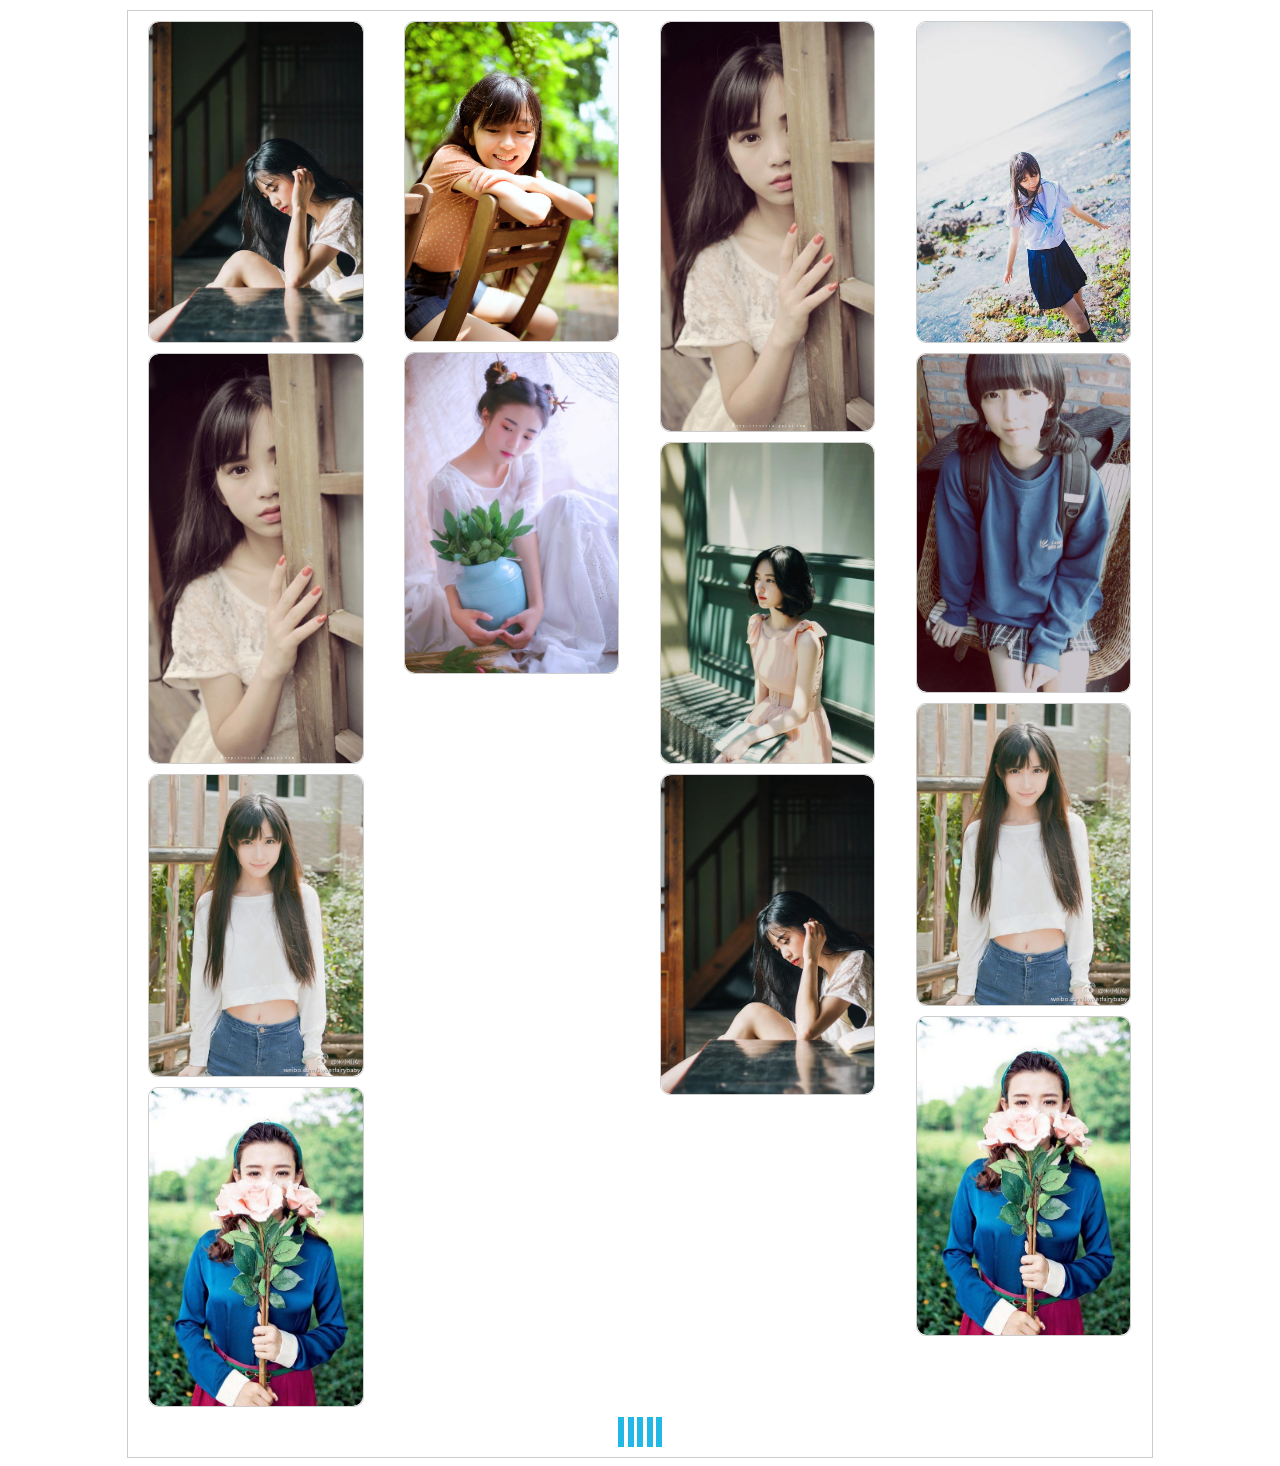
<file: cascade/index.html>
<!DOCTYPE html>
<html lang="zh">
<head>
	<meta charset="UTF-8" />
	<meta name="viewport" content="width=device-width, initial-scale=1.0" />
	<meta http-equiv="X-UA-Compatible" content="ie=edge" />
	<title>瀑布流</title>
	<link rel="stylesheet" href="css/cascade.css" />
</head>
<body>
	<div class="wrapper clearFix">
		<div class="cascade">
			<div class="img-wrapper">
				<img src="images/0.jpg" alt="" />
				<span class="show-title">美女1</span>
			</div>
			<div class="img-wrapper">
				<img src="images/1.jpg" alt="" />
				<span class="show-title">美女1</span>
			</div>
			<div class="img-wrapper">
				<img src="images/2.jpg" alt="" />
				<span class="show-title">美女1</span>
			</div>
			<div class="img-wrapper">
				<img src="images/3.jpg" alt="" />
				<span class="show-title">美女1</span>
			</div>
		</div>
		<div class="cascade">
			<div class="img-wrapper">
				<img src="images/4.jpg" alt="" />
				<span class="show-title">美女1</span>
			</div>
			<div class="img-wrapper">
				<img src="images/5.jpg" alt="" />
				<span class="show-title">美女1</span>
			</div>
		</div>
		<div class="cascade">
			<div class="img-wrapper">
				<img src="images/1.jpg" alt="" />
				<span class="show-title">美女1</span>
			</div>
			<div class="img-wrapper">
				<img src="images/7.jpg" alt="" />
				<span class="show-title">美女1</span>
			</div>
			<div class="img-wrapper">
				<img src="images/0.jpg" alt="" />
				<span class="show-title">美女1</span>
			</div>
		</div>
		<div class="cascade">
			<div class="img-wrapper">
				<img src="images/8.jpg" alt="" />
				<span class="show-title">美女1</span>
			</div>
			<div class="img-wrapper">
				<img src="images/9.jpg" alt="" />
				<span class="show-title">美女1</span>
			</div>
			<div class="img-wrapper">
				<img src="images/2.jpg" alt="" />
				<span class="show-title">美女1</span>
			</div>
			<div class="img-wrapper">
				<img src="images/3.jpg" alt="" />
				<span class="show-title">美女1</span>
			</div>
		</div>
		<div class="clear"></div>
		<!--loading-->
		<div class="sk-spinner-wave">
			<div class="sk-rect1"></div>
			<div class="sk-rect2"></div>
			<div class="sk-rect3"></div>
			<div class="sk-rect4"></div>
			<div class="sk-rect5"></div>
		</div>
	</div>
	
	<script src="js/jquery-3.1.0.min.js"></script>
	<script src="js/cascade.js"></script>
	<script type="text/javascript">
		//遵行的DOM结构，可以没有span
//		<div class="img-wrapper">
//			<img src="images/0.jpg" alt="" />
//			<span class="show-title"></span>
//		</div>
		var Cascade = new Cascade({
			$cascadeWrapper : $('.wrapper'),				//必传
			cascades :  $('.wrapper').children('.cascade'),	//必传
			imgWrapperClass : 'img-wrapper',				//选传
			imgClass : '',									//选传
			hasTitle : true,									//选传
			titleClass : 'show-title'						//选传
		});
	</script>
</body>
</html>
</file>
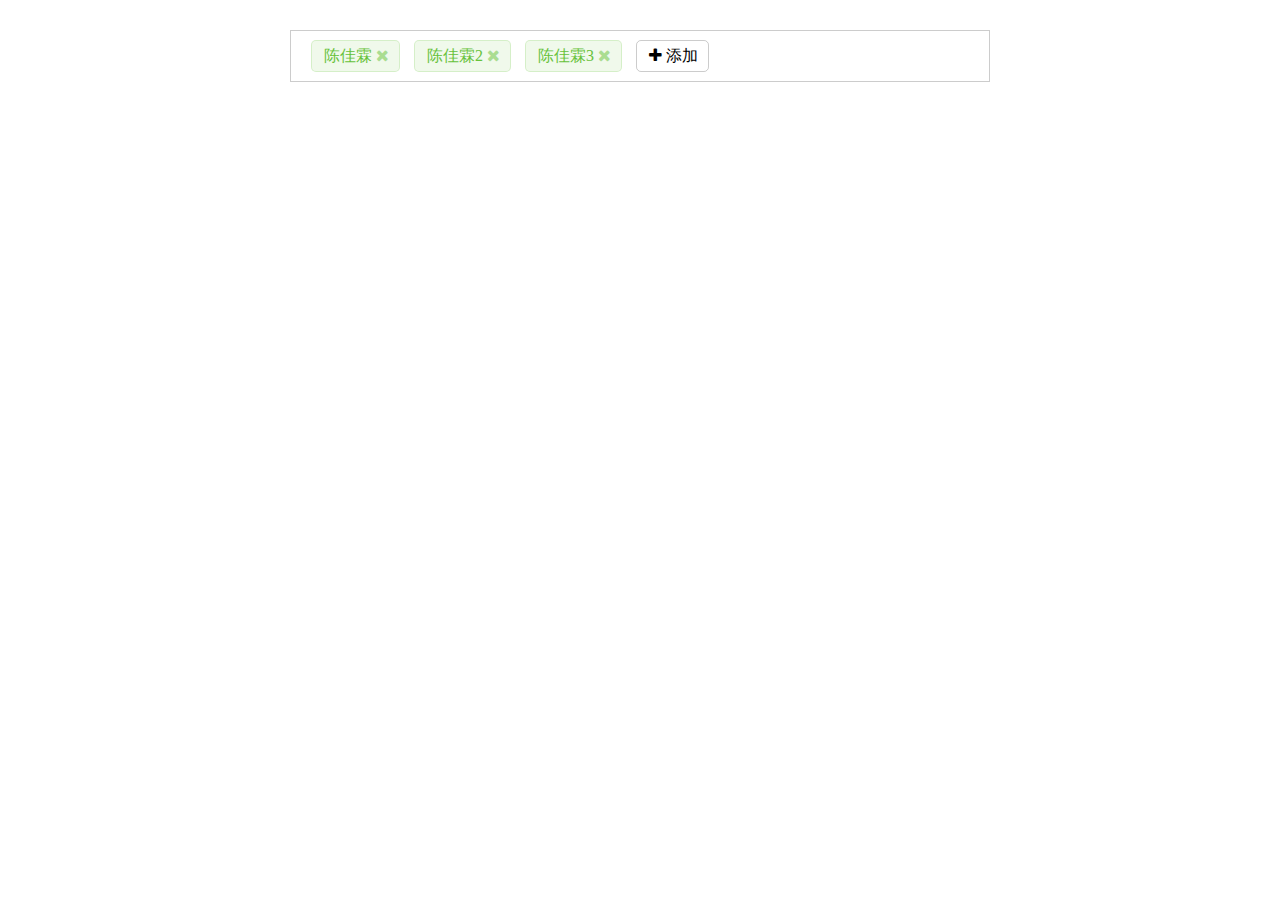
<file: dynamic-input/index.html>
<!DOCTYPE html>
<html lang="en">
<head>
    <meta charset="UTF-8">
    <meta name="viewport" content="width=device-width, initial-scale=1.0">
    <meta http-equiv="X-UA-Compatible" content="ie=edge">
    <title>动态input</title>
    <link rel="stylesheet" href="./css/font-awesome.min.css">
    <link rel="stylesheet" href="./css/dynamic-input.css">
</head>
<body>
    <div class="wrapper">
        <div class="dynamic-wrapper">
            
        </div>
    </div>
   
</body>
<script src="./js/jquery.min.js"></script>
<script src="./js/dynamic-input.js"></script>
<script>
    var initData = [
        {
            name : '陈佳霖',
            erp : 'chenjialin1',
            email : 'test@foxmail.com'
        },
        {
            name : '陈佳霖2',
            erp : 'chenjialin2',
            email : 'test@foxmail.com'
        },{
            name : '陈佳霖3',
            erp : 'chenjialin2',
            email : 'test@foxmail.com'
        }
    ];
    var dynamicInput = new window.DynamicInput({
        $domWrapper : $('.dynamic-wrapper'),
        initData : initData,
        onChange : function(list,curData){
            console.log(list);
            console.log(curData)
        }
    });
</script>
</html>
</file>
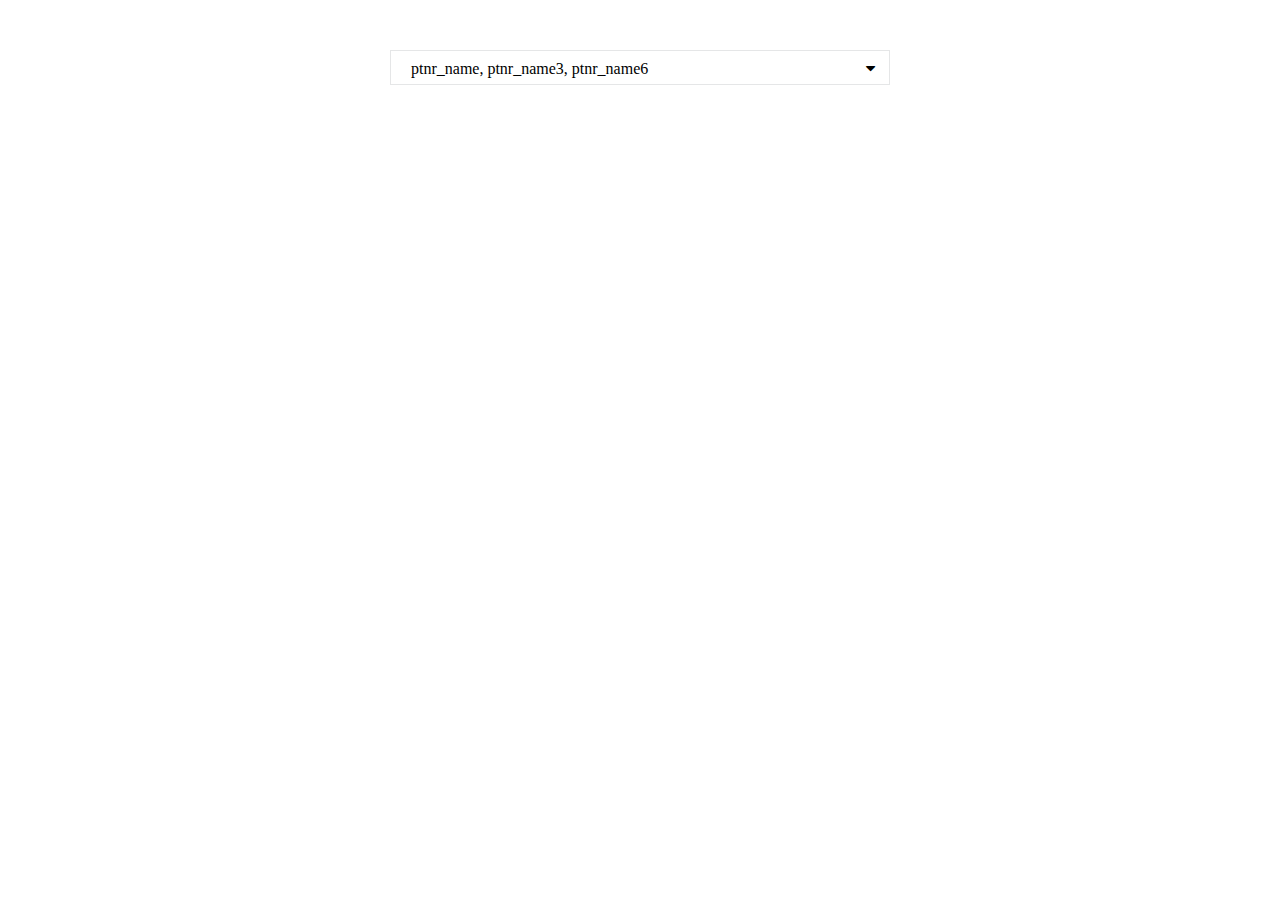
<file: multi-selector/index.html>
<!DOCTYPE html>
<html lang="en">
<head>
    <meta charset="UTF-8">
    <meta name="viewport" content="width=device-width, initial-scale=1.0">
    <meta http-equiv="X-UA-Compatible" content="ie=edge">
    <title>multi-selector</title>
    <link rel="stylesheet" href="../dynamic-input/css/font-awesome.min.css">
    <link rel="stylesheet" href="./multi-selector.css">
</head>
<body>
    
    <div class="multi-selector-wrapper">
        <div class="multi-selector-input-wrapper">
            <div class="mulit-selector-input">
                <span class="multi-selector-placeholder">多选</span>
            </div>
            <i class="fa fa-caret-down"></i>
        </div>
        <ul class="multi-selector-list">
            <li class="multi-selector-item active" >
                <span class="multi-selector-item-html">你好</span> 
                <i class="fa fa-check"></i>
            </li>
        </ul>
    </div>

    <script src="./jquery.min.js"></script>
    <script src="./multi-selector.js"></script>
    <script>
        var initData = {
            app1 : {
                partner_id : 1234,
                ptnr_name : 'ptnr_name',
                select : true
            },
            app2 : {
                partner_id : 222,
                ptnr_name : 'ptnr_name2',
            },
            app3 : {
                partner_id : 1234,
                ptnr_name : 'ptnr_name3',
                select : true
            },
            app4 : {
                partner_id : 222,
                ptnr_name : 'ptnr_name4'
            },app5 : {
                partner_id : 1234,
                ptnr_name : 'ptnr_name5'
            },
            app6 : {
                partner_id : 222,
                ptnr_name : 'ptnr_name6',
                select : true
            }
        }
        var multiSelector = new MultiSelector({
            $domWrapper : $('.multi-selector-wrapper'),
            initData : initData,
            onChange : function(list,curData){
                console.log(list);
                console.log(curData)
            }
        });
        // var timer = setTimeout(function(){
        //     multiSelector.reset({
        //         app5 : {
        //             partner_id : 1234,
        //             ptnr_name : 'ptnr_name5'
        //         },
        //         app6 : {
        //             partner_id : 222,
        //             ptnr_name : 'ptnr_name6',
        //             select : true
        //         }
        //     });
        // },1000);
    </script>
</body>
</html>
</file>
<file: cascade/css/cascade.css>
.clearFix:after{
	content: '';
	display: block;
	height: 0;
	width:0;
	visibility: hidden;
	clear: both;
}

.wrapper{
	width: 80vw;
	margin:10px auto 0;
	border:1px solid #ccc;
}
.cascade{
	width:21%;
	float: left;
	margin:0 2%;
}
.img-wrapper{
	position: relative;
	overflow: hidden;
	box-sizing: border-box;		/*伸缩盒模型*/
	width:100%;
	margin:10px auto;
	border:1px solid #ccc;
	border-radius: 10px;
	cursor: pointer;
}
.show-title{
	width:100%;
	height: 40px;
	position: absolute;
	font-size: 15px;
	background: rgba(0,0,0,.8);
	color:#fff;
	text-align: center;
	line-height: 40px;
	bottom: -40px;
	opacity: 0;
	transition: all 1s ease;
	-webkit-transition: all 1s ease;
	-moz-transition: all 1s ease;
}
.img-wrapper img{
	display: block;
	width:100%;
	height: auto;
	border-radius: 10px;
	transition: all 1s ease;
	-webkit-transition: all 1s ease;
	-moz-transition: all 1s ease;
}
.img-wrapper:hover .show-title{
	bottom: 0;
	opacity: 1;
}
.img-wrapper:hover img{
	transform: scale(1.1);
}
.clear{
	clear: both;
	display: block;
	width:0;
	height: 0;
	content: '';
}


/*loading图*/
.sk-spinner-wave{
    margin: 0 auto 10px;
    width: 100%;
    height: 30px;
    text-align: center;
    font-size: 14px;
}

.sk-spinner-wave div {
    background-color: #23b7e5;
    height: 100%;
    width: 6px;
    display: inline-block;
    -webkit-animation: sk-waveStretchDelay 1.2s infinite ease-in-out;
    animation: sk-waveStretchDelay 1.2s infinite ease-in-out;
}

.sk-spinner-wave .sk-rect2 {
    -webkit-animation-delay: -1.1s;
    animation-delay: -1.1s;
}

.sk-spinner-wave .sk-rect3 {
    -webkit-animation-delay: -1s;
    animation-delay: -1s;
}

.sk-spinner-wave .sk-rect4 {
    -webkit-animation-delay: -0.9s;
    animation-delay: -0.9s;
}

.sk-spinner-wave .sk-rect5 {
    -webkit-animation-delay: -0.8s;
    animation-delay: -0.8s;
}

@-webkit-keyframes sk-waveStretchDelay {
    0%,
    40%,
    100% {
        -webkit-transform: scaleY(0.4);
        transform: scaleY(0.4);
    }
    20% {
        -webkit-transform: scaleY(1);
        transform: scaleY(1);
    }
}
/*loading end*/
</file>
<file: dynamic-input/css/dynamic-input.css>
*{
    margin: 0;
    padding: 0;
    list-style: none;
}
.wrapper{
    width: 700px;
    margin: 30px auto 0;
}
.dynamic-wrapper{
    line-height: 50px;
    border: 1px solid #ccc;
    padding: 0 15px;
}
.dynamic-wrapper .dynamic-item{
    display: inline-block;
    line-height: 30px;
    background: rgba(103,194,58,.1);
    padding: 0 10px 0 12px;
    margin: 0 5px;
    border-radius: 5px;
    color: #67c23a;
    cursor: pointer;
    border: 1px solid rgba(103,194,58,.2);
}
.dynamic-wrapper .dynamic-item:hover{
    background: rgba(103,194,58,.2);
}
.dynamic-wrapper .delete-item-btn{
    display: inline-block;
    opacity: .5;
}
.dynamic-wrapper .dynamic-item:hover .delete-item-btn{
    opacity: .8;
}
.dynamic-wrapper .delete-item-btn:hover{
    color: tomato;
}

.dynamic-wrapper .add-item-wrapper{
    display: inline-block;
    margin: 0 5px;
}
.add-item-btn{
    display: block;
    line-height: 30px;
    padding: 0 10px 0 12px;
    cursor: pointer;
    border: 1px solid rgba(0,0,0,.2);
    border-radius: 5px;
}
.add-item-btn:hover{
    color: #67c23a;
    background: rgba(103,194,58,.1);
    border: 1px solid rgba(103,194,58,.2);
}
.search-input-wrapper{
    display: none;
    position: relative;
}
.search-input{
    line-height: 30px;
    border: 1px solid rgba(0,0,0,.2);
    border-radius: 5px;
    padding: 0 10px;
    width: 180px;
    outline : none;
}
.search-input.outline{
    border: 1px solid rgba(64,158,255,1); 
}

.search-result-wrapper{
    display: none;
    width: 200px;
    position: absolute;
    line-height: 25px;
    top: 40px;
    left: 0;
    background: #fff;
    border: 1px solid #ccc;
}
.search-result-wrapper .result-item{
    border-bottom: 1px dashed #f0f0f0;
    padding: 0 10px;
    cursor: pointer;
}
.search-result-wrapper .result-item:hover{
    background: rgba(103,194,58,.2);
}
.search-result-wrapper .result-item.active{
    background: rgba(103,194,58,.2);
}
</file>
<file: multi-selector/multi-selector.css>
*{
    margin: 0;
    padding: 0;
    list-style: none;
    text-decoration: none;
}
.multi-selector-wrapper{
    width: 500px;
    margin: 50px auto;
    -webkit-touch-callout: none;
    -webkit-user-select: none;
    -khtml-user-select: none;
    -moz-user-select: none;
    -ms-user-select: none;
    user-select: none;
}
.multi-selector-input-wrapper{
    width: 100%;
    height: 35px;
    line-height: 35px;
    position: relative;
    box-sizing: border-box;
}
.multi-selector-placeholder{
    color: #ccc;
}
.mulit-selector-input{
    box-sizing: border-box;
    display: block;
    width: 100%;
    height: 100%;
    padding: 0 30px 0 20px;
    border: 1px solid #e5e6e7;
    outline: none;
    transition: all .3s ease;
    overflow: hidden;
    text-overflow:ellipsis;
    white-space: nowrap;
}
.multi-selector-input-wrapper.active .mulit-selector-input{
    border-color: #1ab394 !important;
}
.multi-selector-input-wrapper .fa-caret-down{
    position: absolute;
    top: 10px;
    right: 15px;
}
.multi-selector-list{
    box-sizing: border-box;
    width: 100%;
    border: 1px solid #1ab394;
    border-top: none;
    display: none;
}
.multi-selector-list.active{
    display: block;
}
.multi-selector-item{
    line-height: 30px;
    padding: 0 20px;
    position: relative;
}
.multi-selector-item:hover{
    background: #f5f7fa;
}
.multi-selector-item.active{
    color: #1ab394
}
.multi-selector-item .fa-check{
    position: absolute;
    top: 10px;
    right: 15px;
    opacity: 0;
    transition: all .3s ease;
}
.multi-selector-item.active .fa-check{
    opacity: 1;
}
</file>
